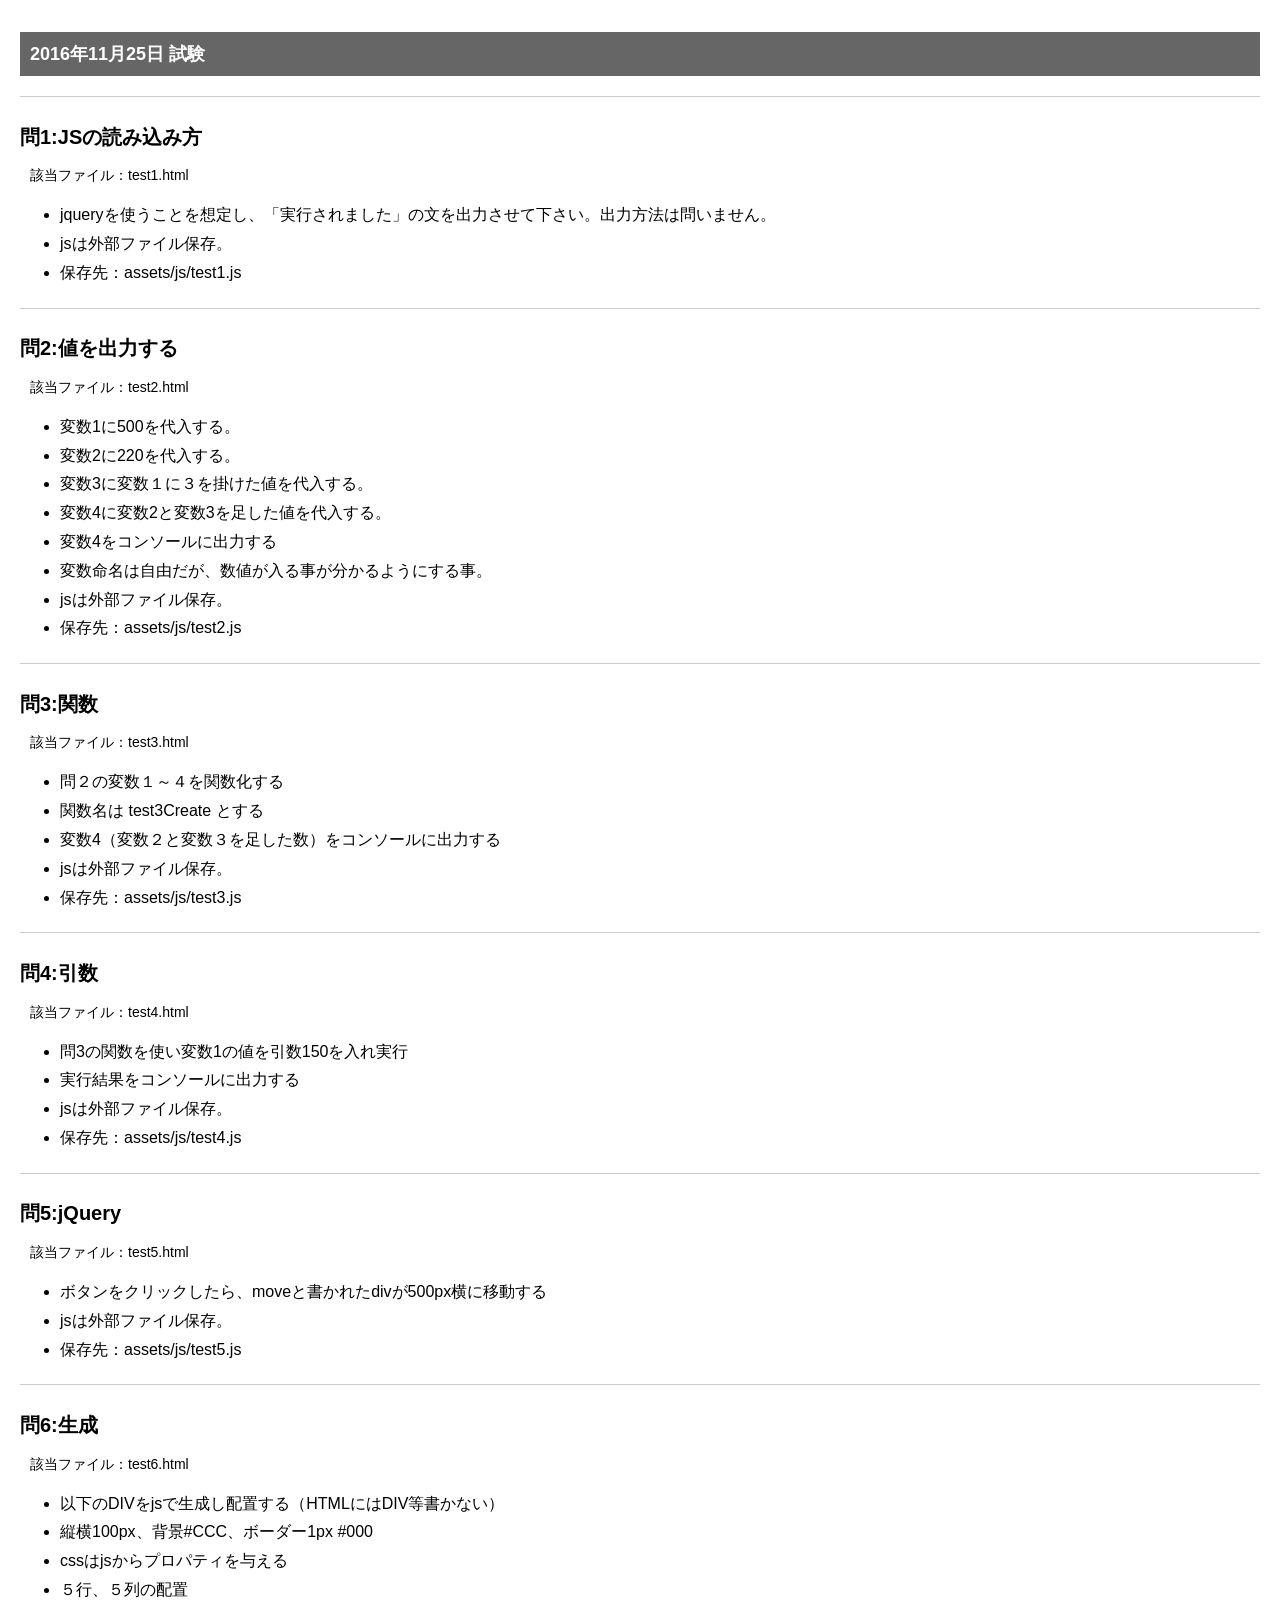
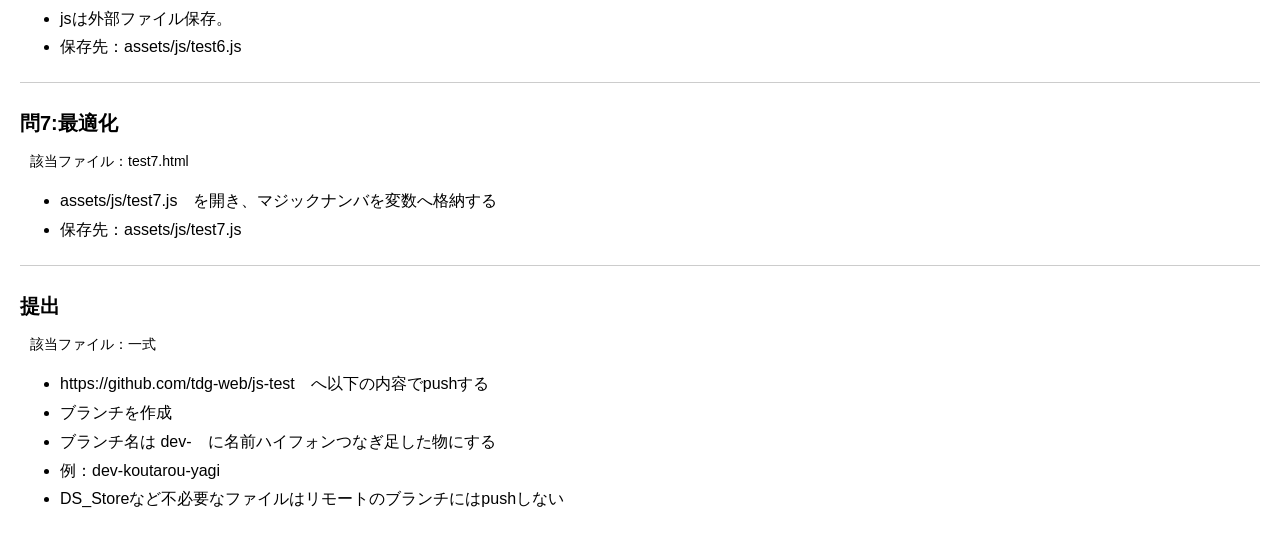
<file: test1/index.html>
<!DOCTYPE html>
<html lang="ja">
<head>
<meta charset="utf-8">
<meta http-equiv="X-UA-Compatible" content="IE=edge">
<meta name="viewport" content="width=device-width,initial-scale=1.0,minimum-scale=1.0,maximum-scale=1.0,user-scalable=no">
<meta name="description" content=" ">
<meta name="keywords" content=" ">
<meta name="rating" content="general">
<meta name="format-detection" content="telephone=no">
<link rel="stylesheet" href="../common/css/normalize.css">
<link rel="stylesheet" href="../common/css/common.css">
<link rel="stylesheet" href="assets/css/test.css">
<title>2016年11月25日　選択授業ウェブデザイン テスト </title>
</head>
<body>
  <div class="container">
    <h1 class="heading">2016年11月25日 試験</h1>
    <div class="testContainer">
      <h2>問1:JSの読み込み方</h2>
      <p class="detail">該当ファイル：test1.html</p>
      <ul>
        <li>jqueryを使うことを想定し、「実行されました」の文を出力させて下さい。出力方法は問いません。</li>
        <li>jsは外部ファイル保存。</li>
        <li>保存先：assets/js/test1.js</li>
      </ul>
    </div>

    <div class="testContainer">
      <h2>問2:値を出力する</h2>
      <p class="detail">該当ファイル：test2.html</p>
      <ul>
        <li>変数1に500を代入する。</li>
        <li>変数2に220を代入する。</li>
        <li>変数3に変数１に３を掛けた値を代入する。</li>
        <li>変数4に変数2と変数3を足した値を代入する。</li>
        <li>変数4をコンソールに出力する</li>
        <li>変数命名は自由だが、数値が入る事が分かるようにする事。</li>
        <li>jsは外部ファイル保存。</li>
        <li>保存先：assets/js/test2.js</li>
      </ul>
    </div>

    <div class="testContainer">
      <h2>問3:関数</h2>
      <p class="detail">該当ファイル：test3.html</p>
      <ul>
        <li>問２の変数１～４を関数化する</li>
        <li>関数名は test3Create とする</li>
        <li>変数4（変数２と変数３を足した数）をコンソールに出力する</li>
        <li>jsは外部ファイル保存。</li>
        <li>保存先：assets/js/test3.js</li>
      </ul>
    </div>

    <div class="testContainer">
      <h2>問4:引数</h2>
      <p class="detail">該当ファイル：test4.html</p>
      <ul>
        <li>問3の関数を使い変数1の値を引数150を入れ実行</li>
        <li>実行結果をコンソールに出力する</li>
        <li>jsは外部ファイル保存。</li>
        <li>保存先：assets/js/test4.js</li>
      </ul>
    </div>

    <div class="testContainer">
      <h2>問5:jQuery</h2>
      <p class="detail">該当ファイル：test5.html</p>
      <ul>
        <li>ボタンをクリックしたら、moveと書かれたdivが500px横に移動する</li>
        <li>jsは外部ファイル保存。</li>
        <li>保存先：assets/js/test5.js</li>
      </ul>
    </div>

    <div class="testContainer">
      <h2>問6:生成</h2>
      <p class="detail">該当ファイル：test6.html</p>
      <ul>
        <li>以下のDIVをjsで生成し配置する（HTMLにはDIV等書かない）</li>
        <li>縦横100px、背景#CCC、ボーダー1px #000</li>
        <li>cssはjsからプロパティを与える</li>
        <li>５行、５列の配置</li>
        <li>jsは外部ファイル保存。</li>
        <li>保存先：assets/js/test6.js</li>
      </ul>
    </div>

    <div class="testContainer">
      <h2>問7:最適化</h2>
      <p class="detail">該当ファイル：test7.html</p>
      <ul>
        <li>assets/js/test7.js　を開き、マジックナンバを変数へ格納する</li>
        <li>保存先：assets/js/test7.js</li>
      </ul>
    </div>

    <div class="testContainer">
      <h2>提出</h2>
      <p class="detail">該当ファイル：一式</p>
      <ul>
        <li>https://github.com/tdg-web/js-test　へ以下の内容でpushする</li>
        <li>ブランチを作成</li>
        <li>ブランチ名は dev-　に名前ハイフォンつなぎ足した物にする</li>
        <li>例：dev-koutarou-yagi</li>
        <li>DS_Storeなど不必要なファイルはリモートのブランチにはpushしない</li>
      </ul>
    </div>

  </div>
</body>
</html>
</file>
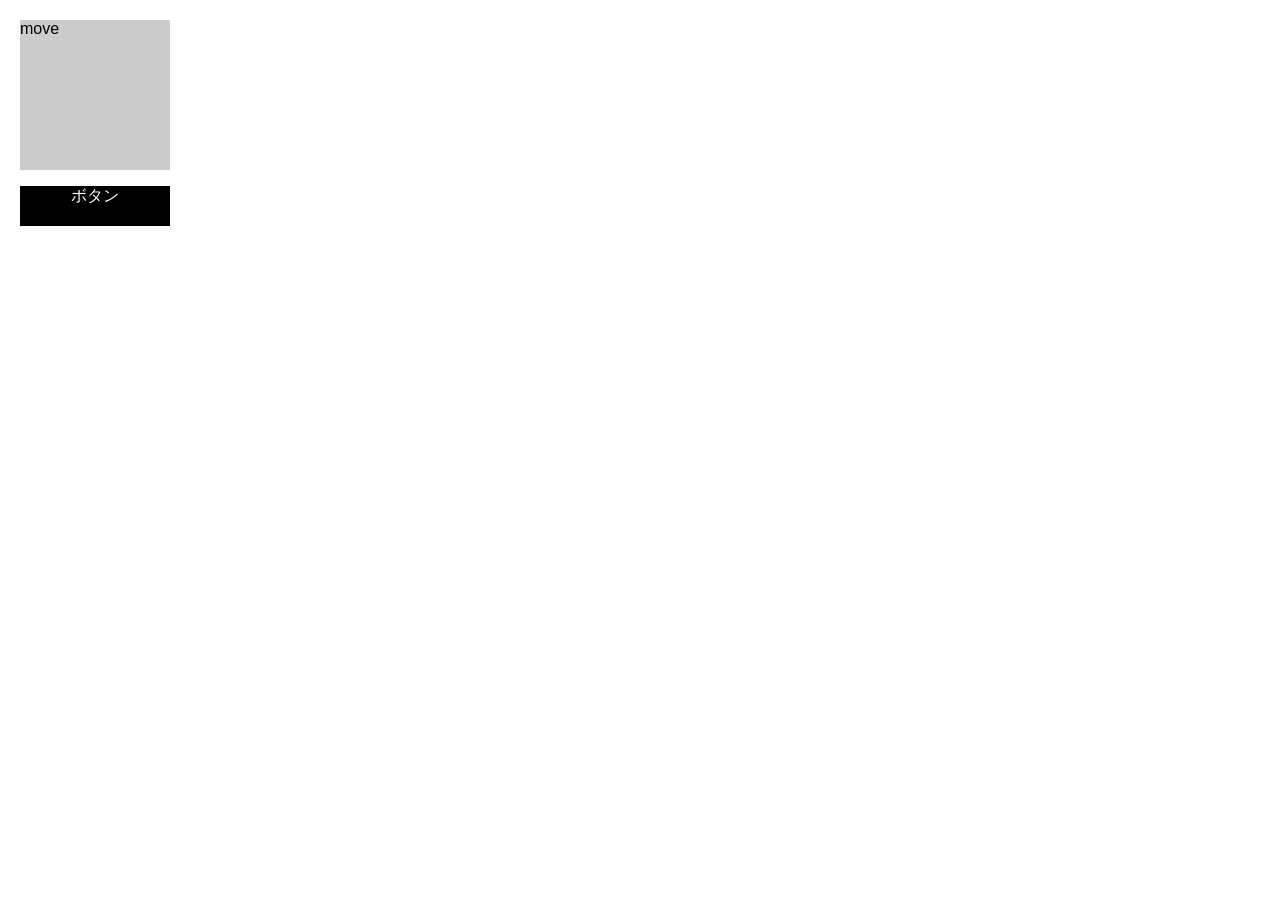
<file: test1/test5.html>
<!DOCTYPE html>
<html lang="ja">
<head>
<meta charset="utf-8">
<meta http-equiv="X-UA-Compatible" content="IE=edge">
<meta name="viewport" content="width=device-width,initial-scale=1.0,minimum-scale=1.0,maximum-scale=1.0,user-scalable=no">
<meta name="description" content=" ">
<meta name="keywords" content=" ">
<meta name="rating" content="general">
<meta name="format-detection" content="telephone=no">
<link rel="stylesheet" href="../common/css/normalize.css">
<link rel="stylesheet" href="../common/css/common.css">
<link rel="stylesheet" href="assets/css/test.css">
<script src="assets/js/jquery-3.1.0.min.js"></script>
<script src="assets/js/test5.js"></script>

<title>テスト5 | 2016年11月25日　選択授業ウェブデザイン テスト </title>
</head>
<body>
  <div class="container">
    <div class="move-box">move</div>
    <p class="btn">ボタン</p>
  </div>
</body>
</html>
</file>
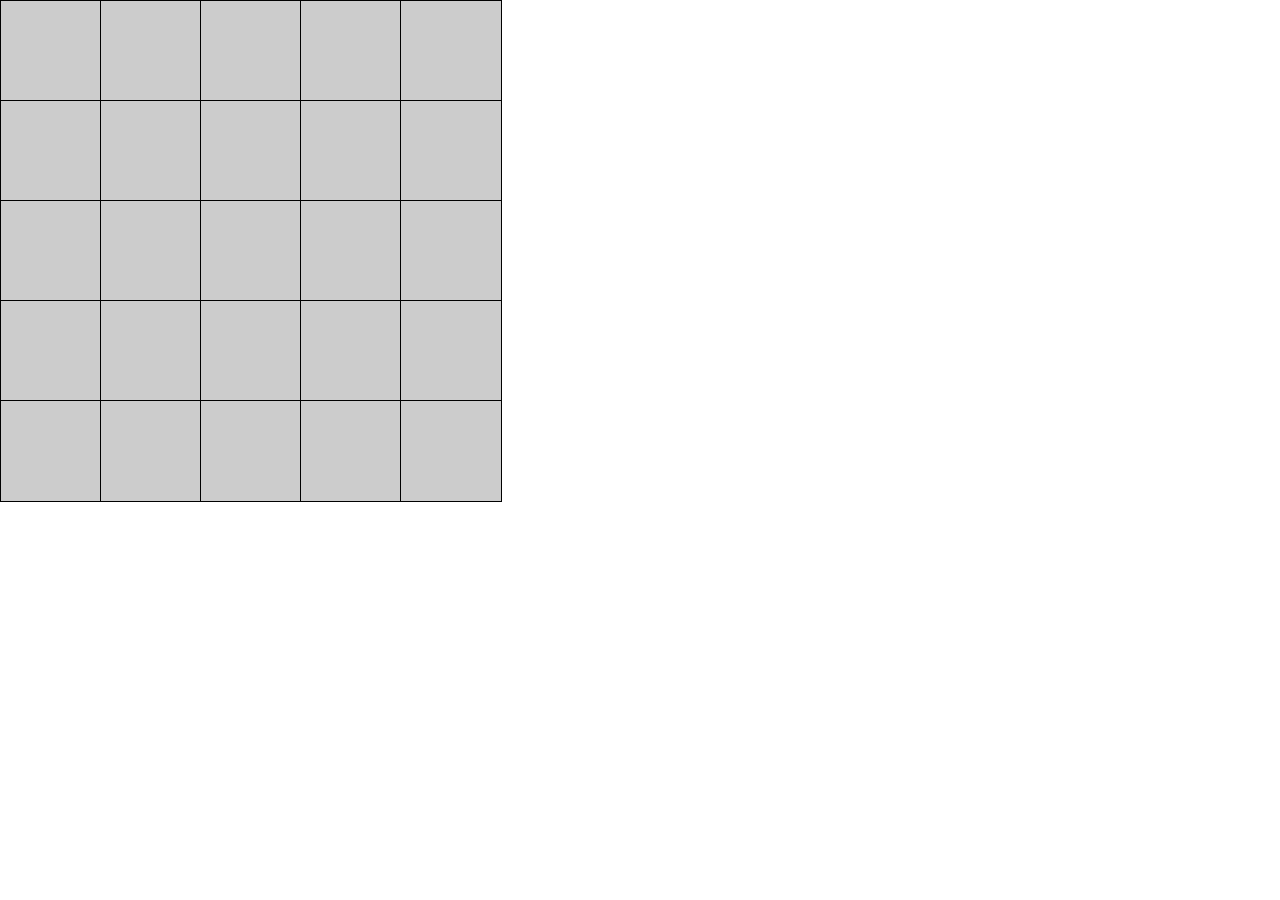
<file: test1/test6.html>
<!DOCTYPE html>
<html lang="ja">
<head>
<meta charset="utf-8">
<meta http-equiv="X-UA-Compatible" content="IE=edge">
<meta name="viewport" content="width=device-width,initial-scale=1.0,minimum-scale=1.0,maximum-scale=1.0,user-scalable=no">
<meta name="description" content=" ">
<meta name="keywords" content=" ">
<meta name="rating" content="general">
<meta name="format-detection" content="telephone=no">
<link rel="stylesheet" href="../common/css/normalize.css">
<link rel="stylesheet" href="../common/css/common.css">
<link rel="stylesheet" href="assets/css/test.css">
<script src="assets/js/jquery-3.1.0.min.js"></script>
<script src="assets/js/randomDiv.js"></script>
<script src="assets/js/test6.js"></script>
<title>テスト6 | 2016年11月25日　選択授業ウェブデザイン テスト </title>
</head>
<body>
</body>
</html>
</file>
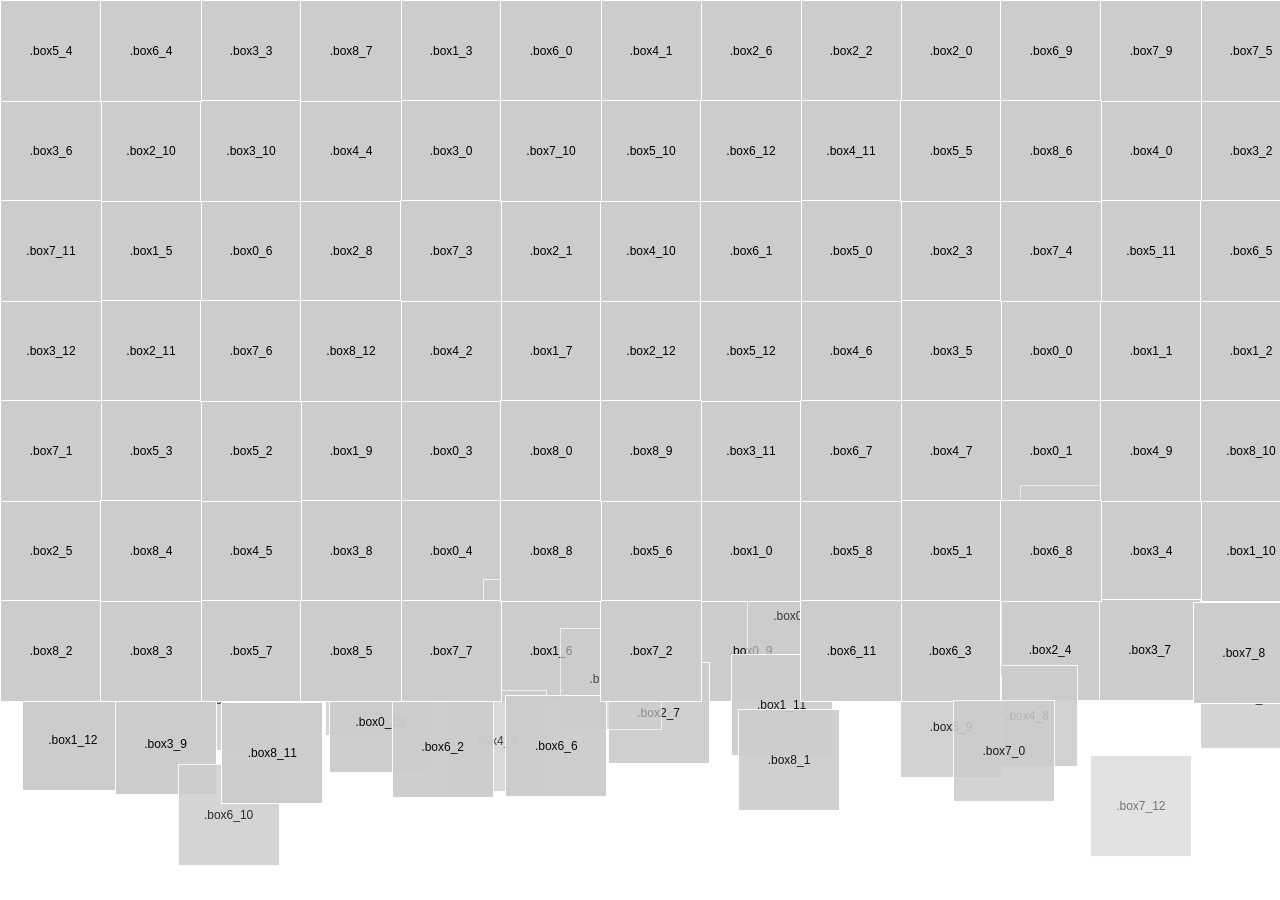
<file: test1/test7.html>
<!DOCTYPE html>
<html lang="ja">
<head>
<meta charset="utf-8">
<meta http-equiv="X-UA-Compatible" content="IE=edge">
<meta name="viewport" content="width=device-width,initial-scale=1.0,minimum-scale=1.0,maximum-scale=1.0,user-scalable=no">
<meta name="description" content=" ">
<meta name="keywords" content=" ">
<meta name="rating" content="general">
<meta name="format-detection" content="telephone=no">
<link rel="stylesheet" href="../common/css/normalize.css">
<link rel="stylesheet" href="../common/css/common.css">
<link rel="stylesheet" href="assets/css/test7.css">
<script src="assets/js/jquery-3.1.0.min.js"></script>
<script src="assets/js/test7.js"></script>
<title>テスト7 | 2016年11月25日　選択授業ウェブデザイン テスト </title>
</head>
<body>

</body>
</html>
</file>
<file: common/css/common.css>
/*css file*/
</file>
<file: test1/assets/css/test.css>
/*css file*/

.container{
  padding:20px;
}

.heading{
  font-size:18px;
  padding: 10px;
  color: #fff;
  background: #666;
}

.detail{
  font-size:14px;
  margin-left: 10px;
}

li{
  line-height: 180%;
}

h2{
  font-size: 20px;
}

.testContainer{
  margin-top: 20px;
  padding-top: 10px;
  border-top: 1px solid #ccc;
  /*border-bottom: 1px solid #ccc;*/
}

.move-box{
  width: 150px;
  height: 150px;
  position: relative;
  background: #ccc;
}

.btn{
  width: 150px;
  height: 40px;
  text-align: center;
  color: #fff;
  background: #000;
}

.box{
  width: 100px;
  height: 100px;
  background: #ccc;
  border: 1px solid #000;
  position: absolute;
}
</file>
<file: test1/assets/css/test7.css>
/*css file*/

.box{
  width: 100px;
  height: 100px;
  background: #ccc;
  border: 1px solid #000;
  position: absolute;
}
</file>
